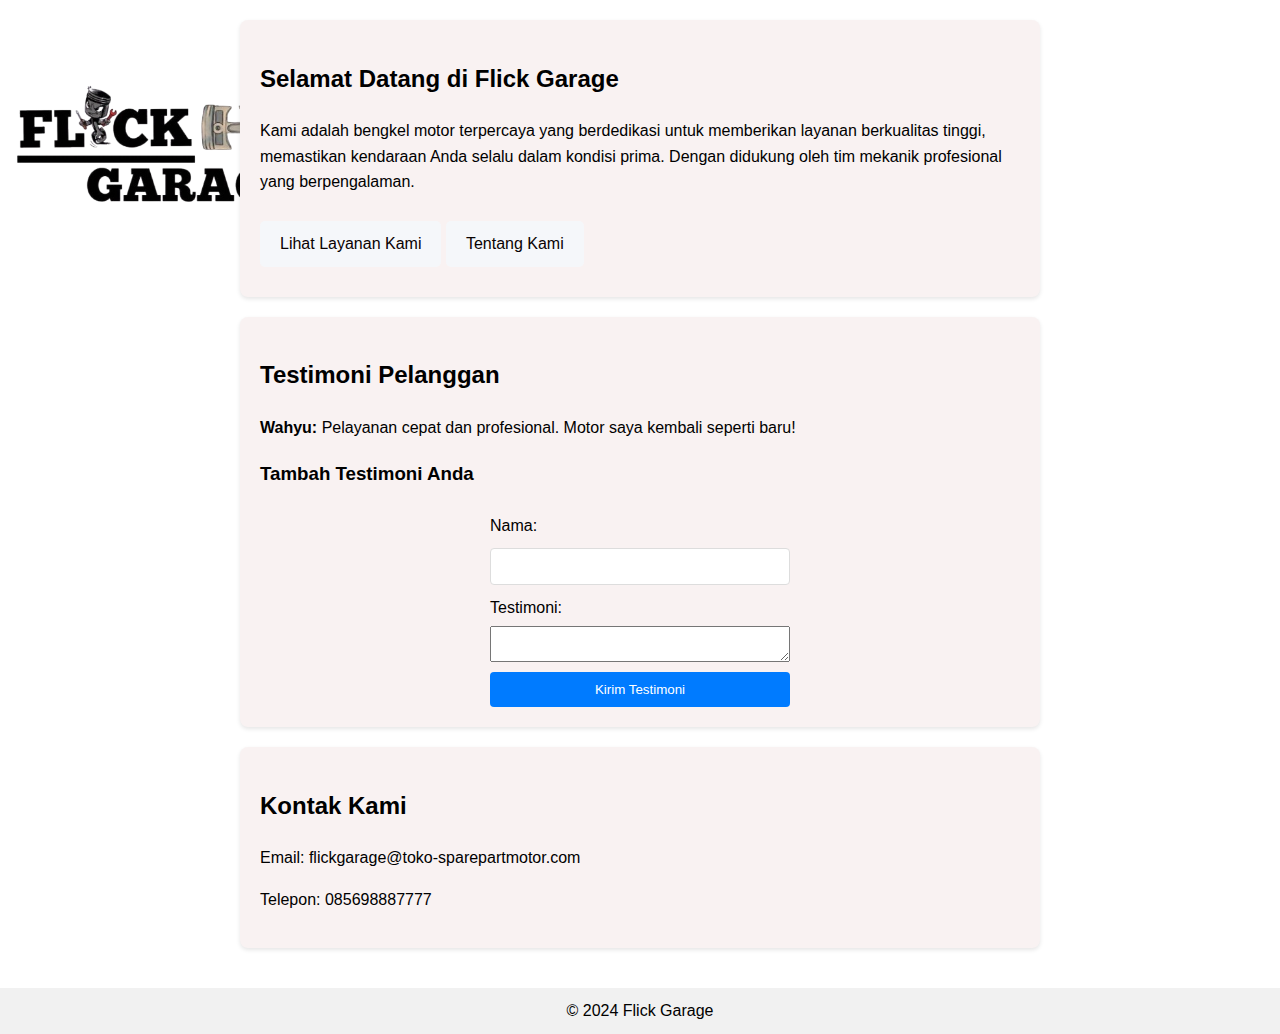
<file: index.html>
<!DOCTYPE html>
<html>
<head>
  <title>Flick Garage - Bengkel Motor</title>
  <link rel="stylesheet" href="style.css">
</head>
<body>
        <div id="app">
            <div id="home" class="section">
                <h2>Selamat Datang di Flick Garage</h2>
                <p>Kami adalah bengkel motor terpercaya yang berdedikasi untuk memberikan layanan berkualitas tinggi, memastikan kendaraan Anda selalu dalam kondisi prima. Dengan didukung oleh tim mekanik profesional yang berpengalaman.</p>
                <a href="services.html" class="button">Lihat Layanan Kami</a>
                <a href="about.html" class="button">Tentang Kami</a>
        </div>

    <div id="testimonials" class="section">
      <h2>Testimoni Pelanggan</h2>
      <div id="testimonial-list">
        <p><strong>Wahyu:</strong> Pelayanan cepat dan profesional. Motor saya kembali seperti baru!</p>
      </div>
      <h3>Tambah Testimoni Anda</h3>
      <form id="testimonial-form">
        <label for="name">Nama:</label>
        <input type="text" id="name" name="name" required>

        <label for="testimonial">Testimoni:</label>
        <textarea id="testimonial" name="testimonial" required></textarea>

        <button type="submit">Kirim Testimoni</button>
      </form>
    </div>
    <div id="contact" class="section">
        <h2>Kontak Kami</h2>
        <p>Email: flickgarage@toko-sparepartmotor.com</p>
        <p>Telepon: 085698887777</p>
    </div>
  </div>

  <footer>
    &copy; 2024 Flick Garage
  </footer>
  
  <script>
    const testimonialForm = document.getElementById('testimonial-form');
    const testimonialList = document.getElementById('testimonial-list');

    if (testimonialForm) { 
    testimonialForm.addEventListener('submit', function(event) {
    event.preventDefault();

    const name = document.getElementById('name').value.trim();
    const testimonial = document.getElementById('testimonial').value.trim();

    if (name && testimonial) {
      const newTestimonial = document.createElement('p');
      newTestimonial.innerHTML = `<strong>${name}:</strong> ${testimonial}`;
      testimonialList.appendChild(newTestimonial);

      testimonialForm.reset();
      alert('Testimoni Anda berhasil ditambahkan!');
    }
  });
}
  </script>
</body>
</html>
</file>
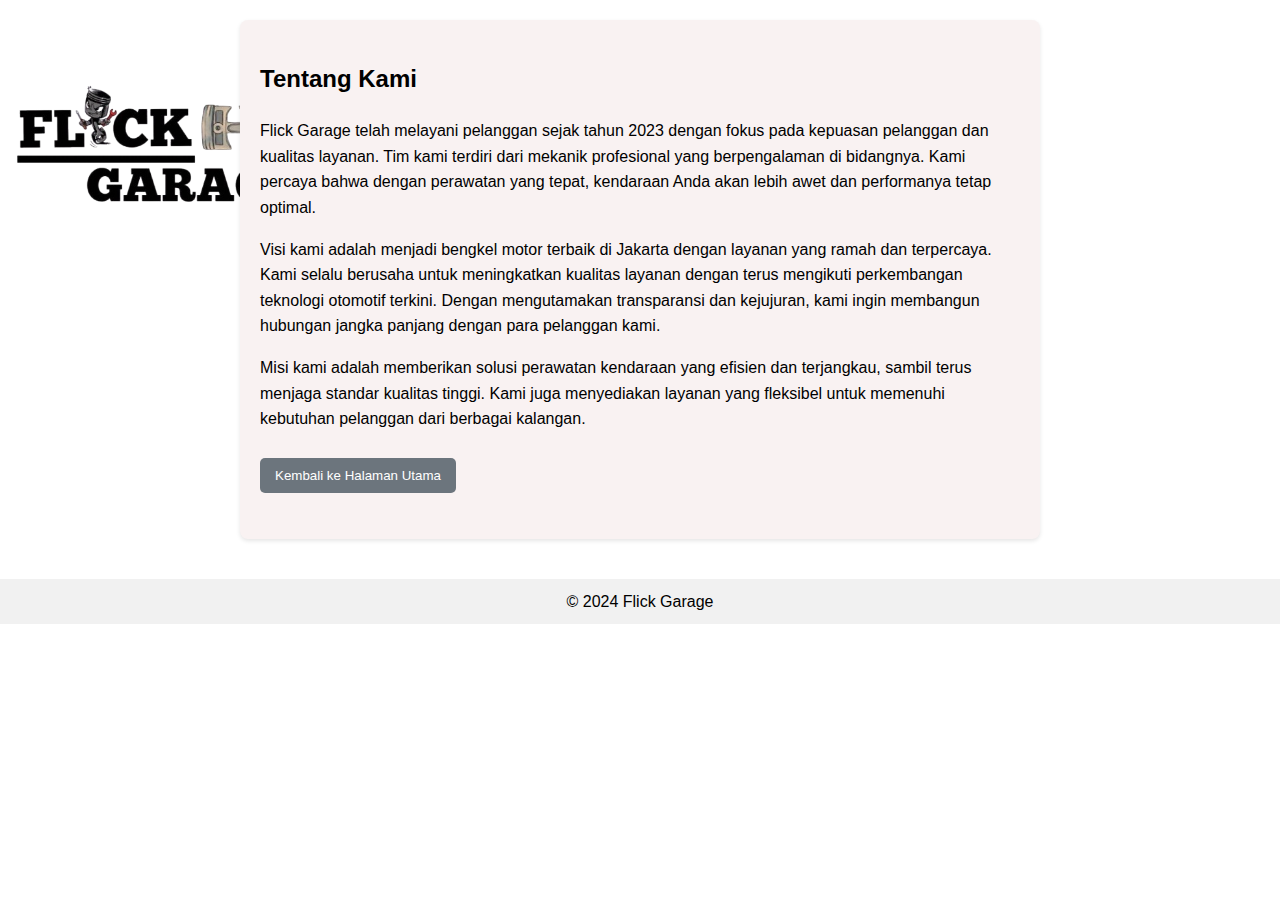
<file: about.html>
<!DOCTYPE html>
<html>
<head>
  <title>Tentang Kami - Flick Garage</title>
  <link rel="stylesheet" href="style.css">
</head>
<body>
  <div id="app">
    <div id="about" class="section">
      <h2>Tentang Kami</h2>
      <p>Flick Garage telah melayani pelanggan sejak tahun 2023 dengan fokus pada kepuasan pelanggan dan kualitas layanan. Tim kami terdiri dari mekanik profesional yang berpengalaman di bidangnya. Kami percaya bahwa dengan perawatan yang tepat, kendaraan Anda akan lebih awet dan performanya tetap optimal.</p>
      <p>Visi kami adalah menjadi bengkel motor terbaik di Jakarta dengan layanan yang ramah dan terpercaya. Kami selalu berusaha untuk meningkatkan kualitas layanan dengan terus mengikuti perkembangan teknologi otomotif terkini. Dengan mengutamakan transparansi dan kejujuran, kami ingin membangun hubungan jangka panjang dengan para pelanggan kami.</p>
      <p>Misi kami adalah memberikan solusi perawatan kendaraan yang efisien dan terjangkau, sambil terus menjaga standar kualitas tinggi. Kami juga menyediakan layanan yang fleksibel untuk memenuhi kebutuhan pelanggan dari berbagai kalangan.</p>
      <p><button class="btn-back" onclick="goBack()">Kembali ke Halaman Utama</button></p>
    </div>
  </div>

  <script>
    function goBack() {
    window.location.href = 'index.html';
}
</script>

  <footer>
    &copy; 2024 Flick Garage
  </footer>
</body>
</html>
</file>
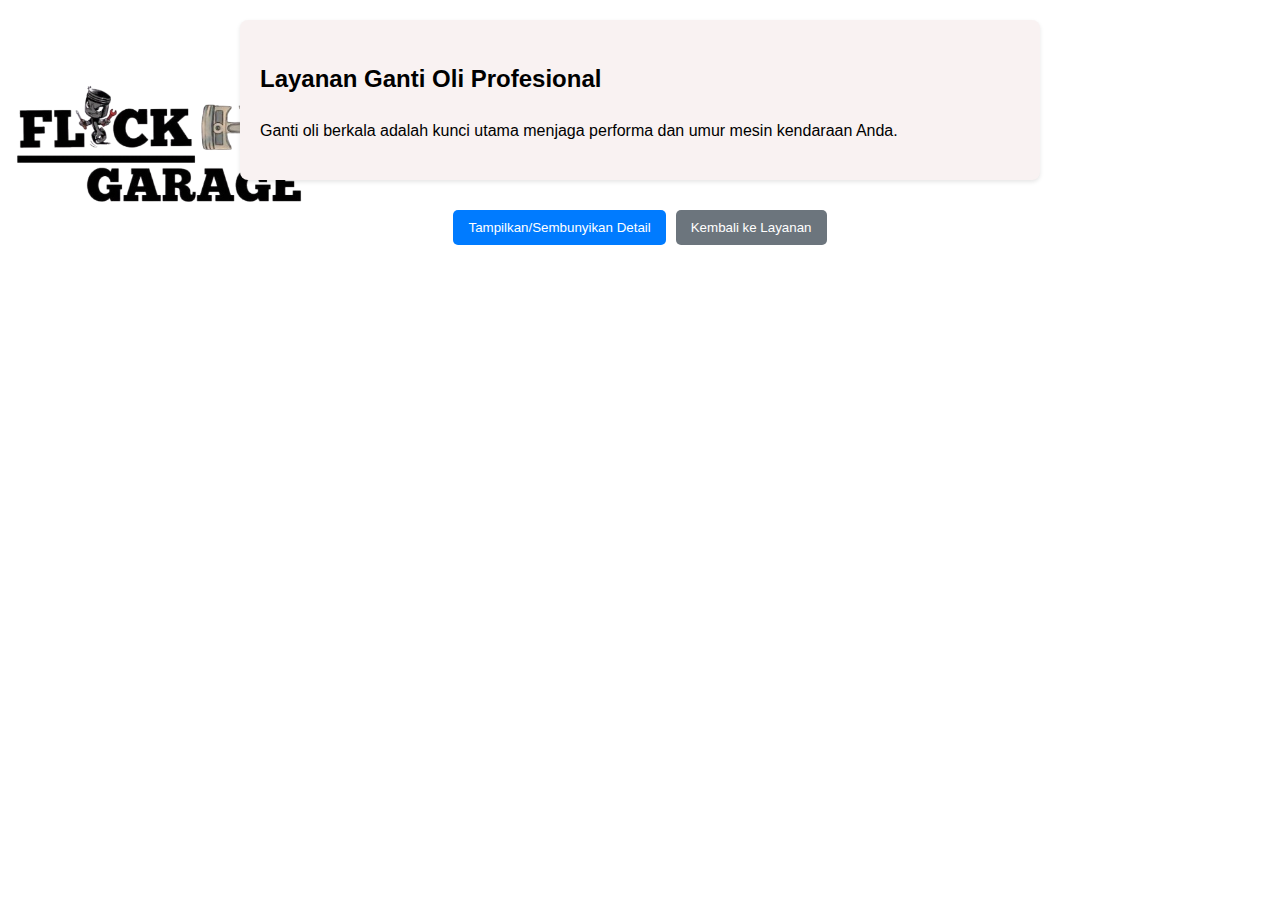
<file: gantioli.html>
<!DOCTYPE html>
<html lang="id">
<head>
    <meta charset="UTF-8">
    <title>Layanan Ganti Oli - Flick Garage</title>
    <link rel="stylesheet" href="style.css">
</head>
<body>
    <div id="app">
        <div class="service-detail-info">
            <h2>Layanan Ganti Oli Profesional</h2>
            
            <div id="service-overview">
                <p>Ganti oli berkala adalah kunci utama menjaga performa dan umur mesin kendaraan Anda.</p>
            </div>

            <div id="service-details" class="service-detail">
                <h3>Komponen Pemeriksaan:</h3>
                <ol>
                    <li>Pemeriksaan kondisi oli dan filter saat ini</li>
                    <li>Drainase oli lama dengan prosedur yang tepat</li>
                    <li>Penggantian filter oli sesuai spesifikasi kendaraan</li>
                    <li>Pemeriksaan tekanan dan kualitas oli</li>
                </ol>

                <h3>Keunggulan Layanan:</h3>
                <ul>
                    <li>Teknisi berpengalaman dan tersertifikasi</li>
                    <li>Menggunakan oli merek premium</li>
                    <li>Garansi kualitas pekerjaan</li>
                </ul>

                <h3>Rekomendasi:</h3>
                <li>Motor Matic: Setiap 3.000 - 4.000 km</li>
                <li>Motor Standar: Setiap 2.000 - 3.000 km</li>
                <li>Atau setiap 3 bulan, mana yang tercapai lebih dahulu</li>
            </div>
        </div>

        <div class="button-navigation">
            <button class="btn-service-info" onclick="toggleDetails()">Tampilkan/Sembunyikan Detail</button>
            <button class="btn-back" onclick="goBack()">Kembali ke Layanan</button>
        </div>
    </div>

    <script>
        function toggleDetails() {
            const details = document.getElementById('service-details');
            const overviewButton = document.querySelector('.btn-service-info');

            if (details.style.display === 'block') {
                details.style.display = 'none';
                overviewButton.textContent = 'Pelajari Lebih Lanjut';
            } else {
                details.style.display = 'block';
                overviewButton.textContent = 'Sembunyikan Detail';
            }
        }

        function goBack() {
            window.location.href = 'services.html';
        }
    </script>
</body>
</html>
</file>
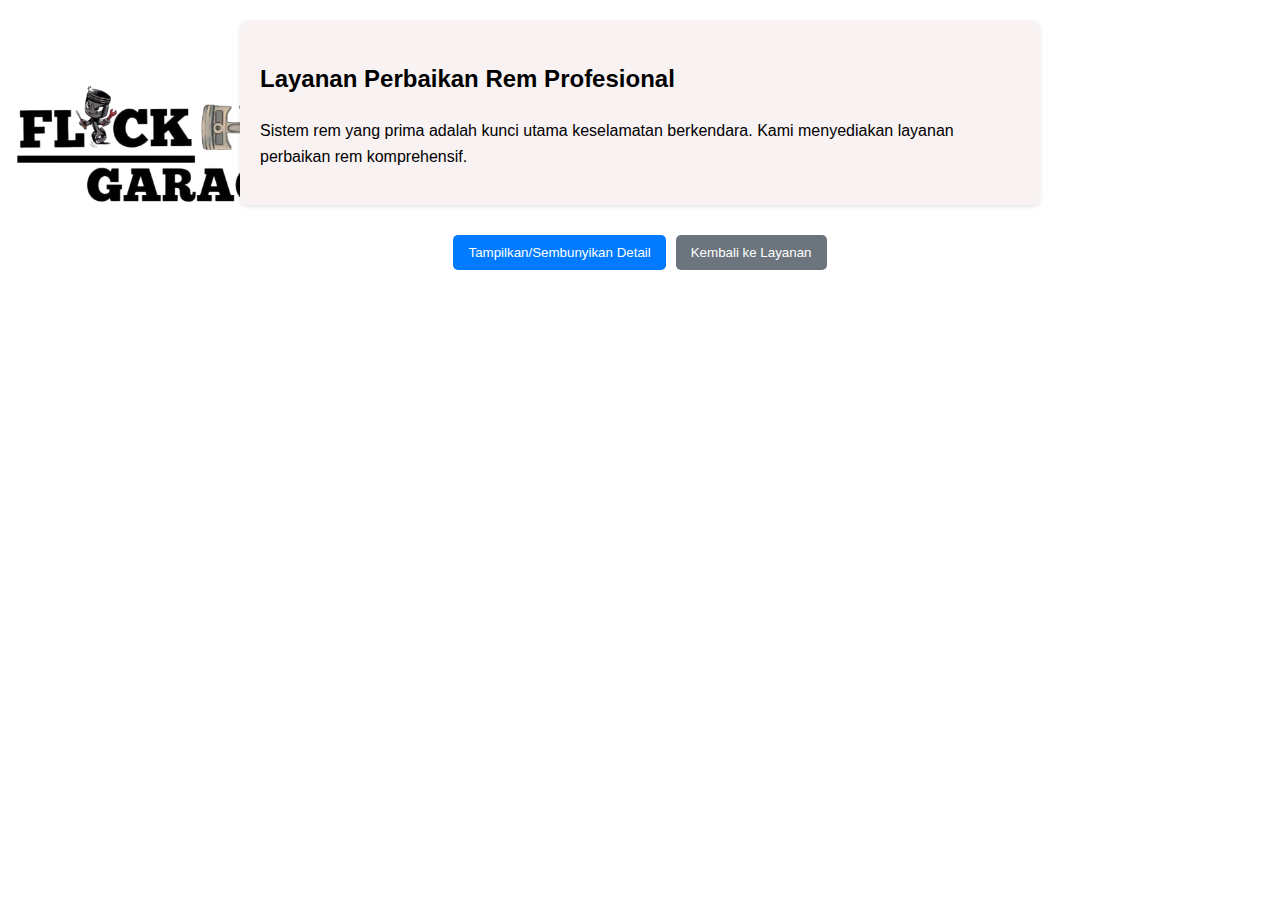
<file: perbaikanrem.html>
<!DOCTYPE html>
<html lang="id">
<head>
    <meta charset="UTF-8">
    <title>Layanan Perbaikan Rem - Flick Garage</title>
    <link rel="stylesheet" href="style.css">
</head>
<body>
    <div id="app">
        <div class="service-detail-info">
            <h2>Layanan Perbaikan Rem Profesional</h2>
            
            <div id="service-overview">
                <p>Sistem rem yang prima adalah kunci utama keselamatan berkendara. Kami menyediakan layanan perbaikan rem komprehensif.</p>
            </div>

            <div id="service-details" class="service-detail">
                <h3>Komponen Pemeriksaan:</h3>
                <ol>
                    <li>Pemeriksaan ketebalan kampas rem</li>
                    <li>Pengecekan kondisi discbrake/drumbrake</li>
                    <li>Pemeriksaan sistem hidrolis rem</li>
                    <li>Pengukuran ketegangan kabel rem</li>
                    <li>Pembersihan dan pelumasan komponen rem</li>
                    <li>Pengujian fungsional sistem rem</li>
                </ol>

                <h3>Keunggulan Layanan:</h3>
                <ul>
                    <li>Teknisi spesialis rem berpengalaman</li>
                    <li>Menggunakan suku cadang berkualitas</li>
                    <li>Disesuaikan untuk berbagai jenis kendaraan</li>
                    <li>Jaminan keamanan dan performa optimal</li>
                </ul>

                <h3>Rekomendasi:</h3>
                <li>Motor Matic: Setiap 4.000 - 5.000 km</li>
                <li>Motor Standar: Setiap 2.500 - 3.500 km</li>
                <li>Atau setiap 3-4 bulan, mana yang tercapai lebih dahulu</li>
            </div>
        </div>

        <div class="button-navigation">
            <button class="btn-service-info" onclick="toggleDetails()">Tampilkan/Sembunyikan Detail</button>
            <button class="btn-back" onclick="goBack()">Kembali ke Layanan</button>
        </div>
    </div>

    <script>
        function toggleDetails() {
            const details = document.getElementById('service-details');
            const overviewButton = document.querySelector('.btn-service-info');

            if (details.style.display === 'block') {
                details.style.display = 'none';
                overviewButton.textContent = 'Pelajari Lebih Lanjut';
            } else {
                details.style.display = 'block';
                overviewButton.textContent = 'Sembunyikan Detail';
            }
        }

        function goBack() {
            window.location.href = 'services.html';
        }
    </script>
</body>
</html>
</file>
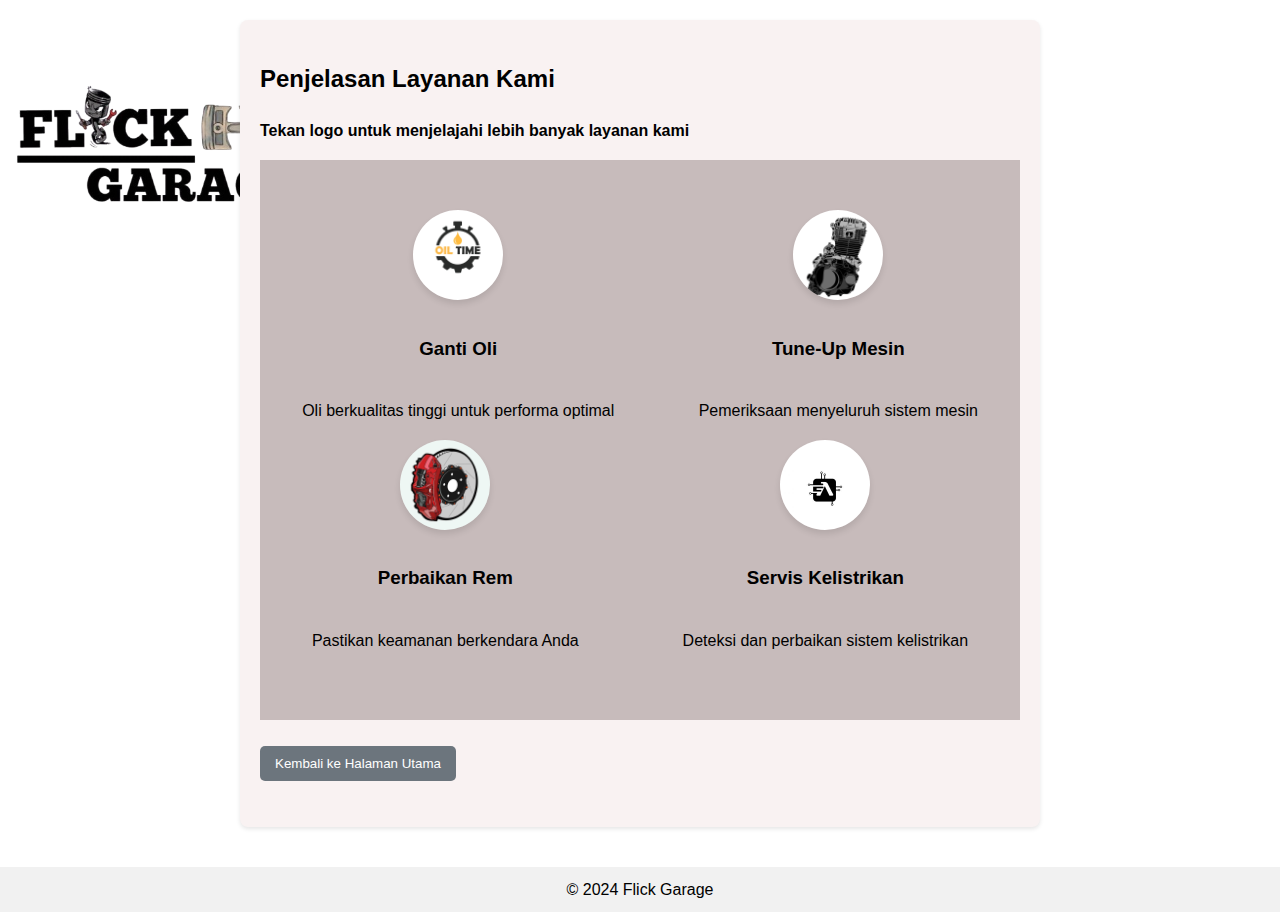
<file: services.html>
<!DOCTYPE html>
<html>
<head>
  <title>Penjelasan Layanan - Flick Garage</title>
  <link rel="stylesheet" href="style.css">
</head>
<body>
  <div id="app">
    <div id="services-explanation" class="section">
      <h2>Penjelasan Layanan Kami</h2>
      <p><b>Tekan logo untuk menjelajahi lebih banyak layanan kami</b></p>
      <section class="services" id="layanan">
        <div class="service-card" onclick="location.href='gantioli.html'">
            <img src="logo oil time.jpg" alt="Ganti Oli">
            <h3>Ganti Oli</h3>
            <p>Oli berkualitas tinggi untuk performa optimal</p>
        </div>
        <div class="service-card" onclick="location.href='tuneup.html'">
            <img src="engine.jpg" alt="Tune-Up Mesin">
            <h3>Tune-Up Mesin</h3>
            <p>Pemeriksaan menyeluruh sistem mesin</p>
        </div>
        <div class="service-card" onclick="location.href='perbaikanrem.html'">
            <img src="rem.jpg" alt="Perbaikan Rem">
            <h3>Perbaikan Rem</h3>
            <p>Pastikan keamanan berkendara Anda</p>
        </div>
        <div class="service-card" onclick="location.href='serviskelistrikan.html'">
            <img src="listrik.jpg" alt="Servis Kelistrikan">
            <h3>Servis Kelistrikan</h3>
            <p>Deteksi dan perbaikan sistem kelistrikan</p>
        </div>
    </section>
      <p><button class="btn-back" onclick="goBack()">Kembali ke Halaman Utama</button></p>
    </div>
  </div>

  <script>
            function goBack() {
            window.location.href = 'index.html';
        }
  </script>

  <footer>
    &copy; 2024 Flick Garage
  </footer>
</body>
</html>
</file>
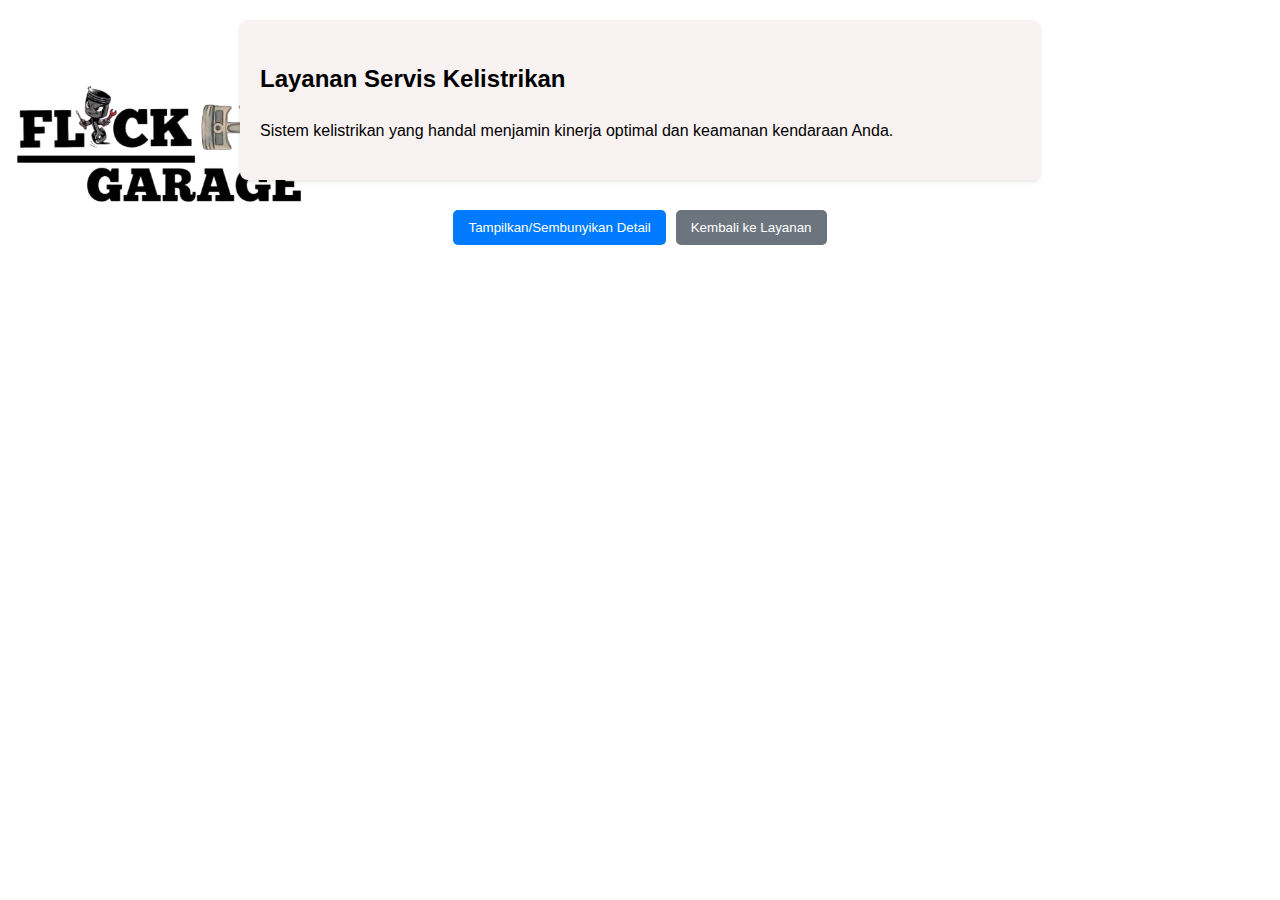
<file: serviskelistrikan.html>
<!DOCTYPE html>
<html lang="id">
<head>
    <meta charset="UTF-8">
    <title>Layanan Servis Kelistrikan - Flick Garage</title>
    <link rel="stylesheet" href="style.css">
</head>
<body>
    <div id="app">
        <div class="service-detail-info">
            <h2>Layanan Servis Kelistrikan</h2>
            
            <div id="service-overview">
                <p>Sistem kelistrikan yang handal menjamin kinerja optimal dan keamanan kendaraan Anda.</p>
            </div>

            <div id="service-details" class="service-detail">
                <h3>Komponen Pemeriksaan:</h3>
                <ol>
                    <li>Pengecekan aki dan tegangan</li>
                    <li>Pemeriksaan alternator</li>
                    <li>Pengujian sistem starter</li>
                    <li>Pemeriksaan kabel dan koneksi</li>
                    <li>Diagnostik kerusakan elektronik</li>
                    <li>Pengecekan sistem pengapian</li>
                    <li>Pembersihan dan pengecekan sekring</li>
                </ol>

                <h3>Keunggulan Layanan:</h3>
                <ul>
                    <li>Teknisi ahli kelistrikan bersertifikasi</li>
                    <li>Menggunakan peralatan diagnostik canggih</li>
                    <li>Layanan untuk semua jenis kendaraan</li>
                    <li>Jaminan perbaikan komprehensif</li>
                </ul>

                <h3>Rekomendasi:</h3>
                <li>Motor Matic: Setiap 4.000 - 5.000 km</li>
                <li>Motor Standar: Setiap 2.500 - 3.500 km</li>
                <li>Atau setiap 3-4 bulan, mana yang tercapai lebih dahulu</li>
            </div>
        </div>

        <div class="button-navigation">
            <button class="btn-service-info" onclick="toggleDetails()">Tampilkan/Sembunyikan Detail</button>
            <button class="btn-back" onclick="goBack()">Kembali ke Layanan</button>
        </div>
    </div>

    <script>
        function toggleDetails() {
            const details = document.getElementById('service-details');
            const overviewButton = document.querySelector('.btn-service-info');

            if (details.style.display === 'block') {
                details.style.display = 'none';
                overviewButton.textContent = 'Pelajari Lebih Lanjut';
            } else {
                details.style.display = 'block';
                overviewButton.textContent = 'Sembunyikan Detail';
            }
        }

        function goBack() {
            window.location.href = 'services.html';
        }
    </script>
</body>
</html>
</file>
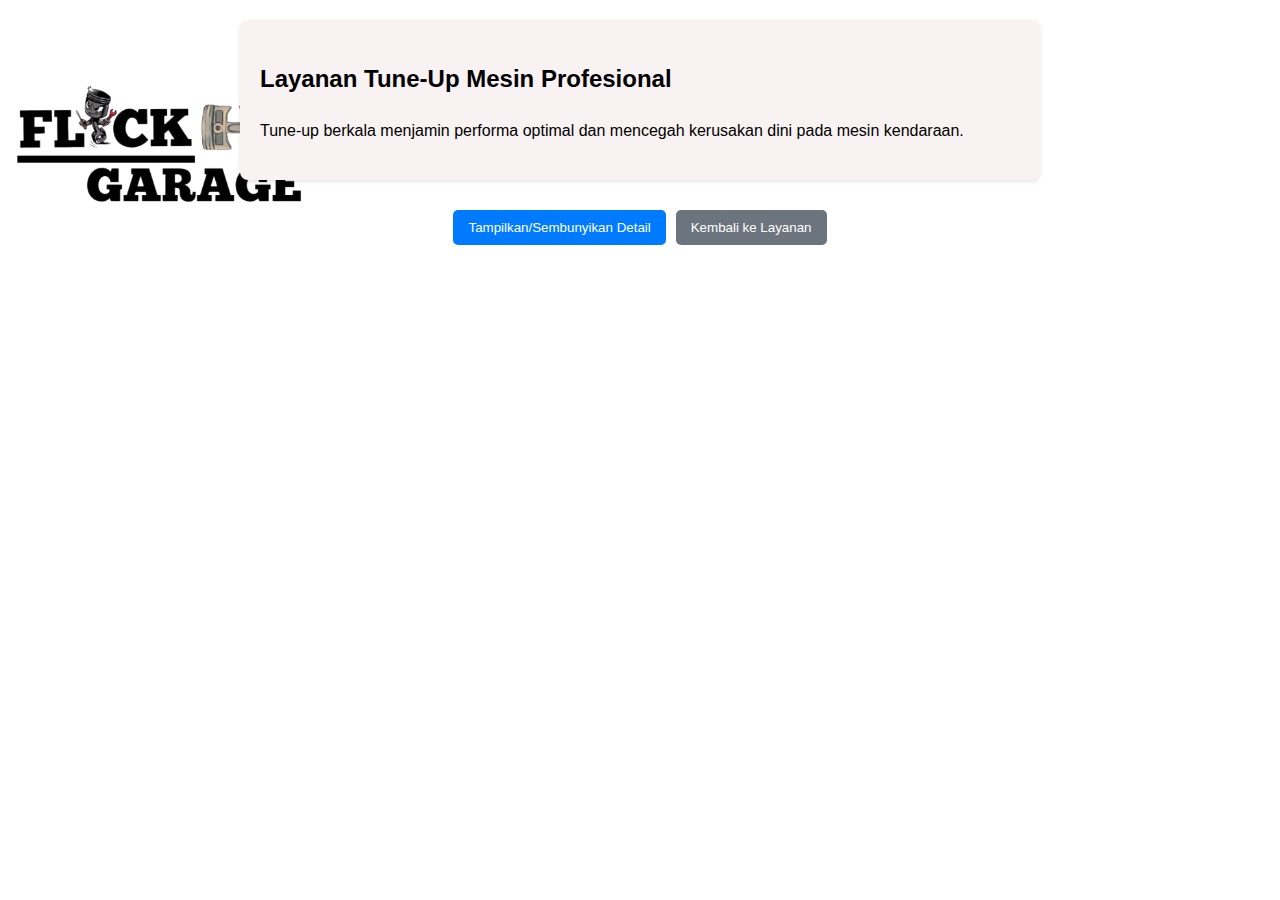
<file: tuneup.html>
<!DOCTYPE html>
<html lang="id">
<head>
    <meta charset="UTF-8">
    <title>Layanan Tune UP - Flick Garage</title>
    <link rel="stylesheet" href="style.css">
</head>
<body>
    <div id="app">
        <div class="service-detail-info">
            <h2>Layanan Tune-Up Mesin Profesional</h2>
            
            <div id="service-overview">
                <p>Tune-up berkala menjamin performa optimal dan mencegah kerusakan dini pada mesin kendaraan.</p>
            </div>

            <div id="service-details" class="service-detail">
                <h3>Komponen Pemeriksaan:</h3>
                <ol>
                    <li>Pemeriksaan sistem pembakaran</li>
                    <li>Pengecekan dan penggantian busi</li>
                    <li>Pemeriksaan tekanan kompresi mesin</li>
                    <li>Pembersihan saluran bahan bakar</li>
                </ol>

                <h3>Keunggulan Layanan:</h3>
                <ul>
                    <li>Teknisi berpengalaman dan tersertifikasi</li>
                    <li>>Menggunakan peralatan diagnostik canggih</li>
                    <li>Garansi kualitas pekerjaan</li>
                </ul>

                <h3>Rekomendasi:</h3>
                <li>Motor Matic: Setiap 5.000 - 7.500 km</li>
                <li>Motor Standar: Setiap 3.000 - 5.000 km</li>
                <li>Atau setiap 6 bulan, mana yang tercapai lebih dahulu</li>
            </div>
        </div>

        <div class="button-navigation">
            <button class="btn-service-info" onclick="toggleDetails()">Tampilkan/Sembunyikan Detail</button>
            <button class="btn-back" onclick="goBack()">Kembali ke Layanan</button>
        </div>
    </div>

    <script>
        function toggleDetails() {
            const details = document.getElementById('service-details');
            const overviewButton = document.querySelector('.btn-service-info');

            if (details.style.display === 'block') {
                details.style.display = 'none';
                overviewButton.textContent = 'Pelajari Lebih Lanjut';
            } else {
                details.style.display = 'block';
                overviewButton.textContent = 'Sembunyikan Detail';
            }
        }

        function goBack() {
            window.location.href = 'services.html';
        }
    </script>
</body>
</html>
</file>
<file: style.css>
body {
    font-family: Arial, sans-serif;
    line-height: 1.6;
    margin: 0;
    padding: 0;
    background-image: url(logo.png);
    background-repeat: no-repeat;
    background-size: 325px; 
}

.logo {
    max-height: 300px;
    max-width: 400px;
}

#app {
    max-width: 800px;
    margin: 0 auto;
    padding: 20px;
}

.section {
    background-color: rgb(249, 242, 242);
    border-radius: 8px;
    box-shadow: 0 2px 4px rgba(0, 0, 0, 0.1);
    margin-bottom: 20px;
    padding: 20px;
}

.button {
    display: inline-block;
    padding: 10px 20px;
    background-color: #f5f7fa;
    color: rgb(10, 2, 2);
    text-decoration: none;
    border-radius: 5px;
    text-align: center;
    margin: 10px 0;
  }
  .button:hover {
    background-color: #0056b3;
  }

form {
    display: flex;
    flex-direction: column;
    max-width: 300px;
    margin: auto;
}

form label {
    margin: 5px 0;
}

form input {
    margin: 5px 0;
    padding: 10px;
    border: 1px solid #ddd;
    border-radius: 4px;
}

form button, .button-container button {
    padding: 10px;
    margin-top: 10px;
    background-color: #007bff;
    color: white;
    border: none;
    border-radius: 4px;
    cursor: pointer;
}

form button:hover, .button-container button:hover {
    background-color: #0056b3;
}

.product {
    display: flex;
    align-items: center;
    margin-bottom: 20px;
}

.product img {
    max-width: 200px;
    margin-right: 20px;
}

.product-description ul {
    padding-left: 20px;
}

footer {
    text-align: center;
    padding: 10px;
    background-color: #f1f1f1;
}

.services {
    display: flex;
    justify-content: space-around;
    flex-wrap: wrap;
    padding: 50px 0;
    background-color: rgb(199, 187, 187);
}

.service-card {
    display: flex;
    flex-direction: column;
    align-items: center;
    text-align: center;
}

.service-card img {
    width: 90px;  /* Sesuaikan ukuran */
    height: 90px; /* Sesuaikan ukuran */
    object-fit: cover;
    border-radius: 70%; /* Membuat foto berbentuk lingkaran */
    margin-bottom: 15px;
    box-shadow: 0 4px 6px rgba(0,0,0,0.1);
}



/* Tambahkan di akhir file style.css */

/* Styling untuk kontainer layanan detail */
.service-detail-info {
    background-color: rgb(249, 242, 242);
    border-radius: 8px;
    box-shadow: 0 2px 4px rgba(0, 0, 0, 0.1);
    margin-bottom: 20px;
    padding: 20px;
    animation: fadeIn 0.5s;
}

/* Animasi fade in */
@keyframes fadeIn {
    from { opacity: 0; }
    to { opacity: 1; }
}

/* Styling untuk detail layanan yang dapat disembunyikan */
.service-detail {
    display: none;
    margin-top: 10px;
}

/* Tombol informasi */
.btn-service-info {
    background-color: #007bff;
    color: white;
    border: none;
    padding: 10px 15px;
    border-radius: 5px;
    cursor: pointer;
    transition: background-color 0.3s ease;
    margin: 10px 0;
}

.btn-service-info:hover {
    background-color: #0056b3;
}

/* Tombol kembali */
.btn-back {
    background-color: #6c757d;
    color: white;
    border: none;
    padding: 10px 15px;
    border-radius: 5px;
    cursor: pointer;
    transition: background-color 0.3s ease;
    margin: 10px 0;
}

.btn-back:hover {
    background-color: #545b62;
}

/* Kontainer navigasi */
.button-navigation {
    text-align: center;
    margin-top: 20px;
    display: flex;
    justify-content: center;
    gap: 10px;
}

/* Styling list di dalam detail layanan */
.service-detail ol, 
.service-detail ul {
    padding-left: 30px;
    margin-bottom: 15px;
}

.service-detail ol li, 
.service-detail ul li {
    margin-bottom: 10px;
    line-height: 1.6;
}

/* Responsivitas untuk layar kecil */
@media (max-width: 600px) {
    .service-detail-info {
        padding: 10px;
    }
    
    .btn-service-info,
    .btn-back {
        width: 100%;
        margin: 5px 0;
    }
    
    .button-navigation {
        flex-direction: column;
    }
}
</file>
